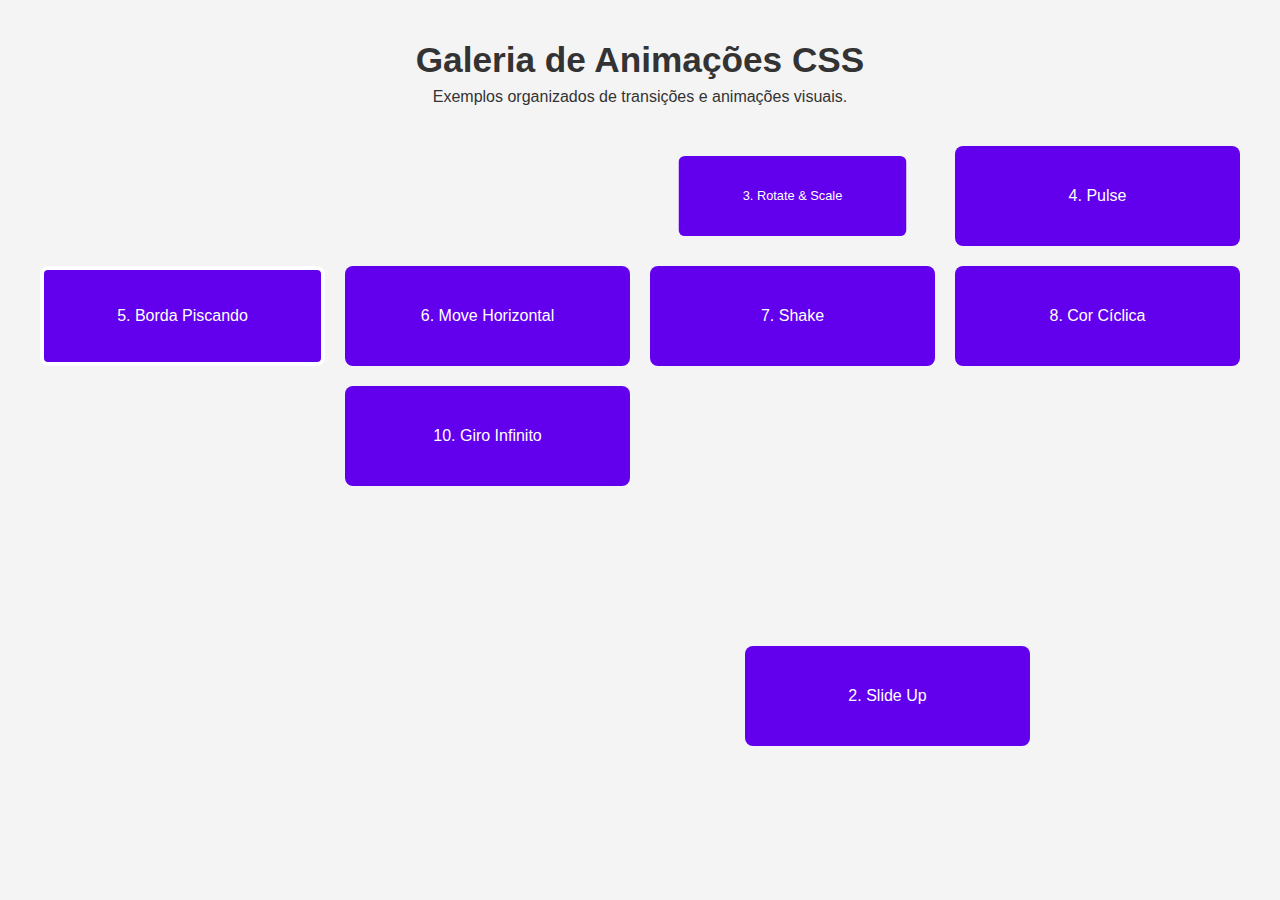
<file: Animacoes/index.html>
<!DOCTYPE html>
<html lang="pt-br">
<head>
  <meta charset="UTF-8" />
  <meta name="viewport" content="width=device-width, initial-scale=1" />
  <title>Galeria de Animações CSS</title>
  <link rel="stylesheet" href="styles.css" />
</head>
<body>
  <header>
    <h1>Galeria de Animações CSS</h1>
    <p>Exemplos organizados de transições e animações visuais.</p>
  </header>

  <main class="grid">
    <div class="box box1">1. Fade In</div>
    <!-- <div class="box box2">2. Slide Up</div>
    <div class="box box3">3. Rotate &amp; Scale</div>
    <div class="box box4">4. Pulse</div>
    <div class="box box5">5. Borda Piscando</div>
    <div class="box box6">6. Move Horizontal</div>
    <div class="box box7">7. Shake</div>
    <div class="box box8">8. Cor Cíclica</div>
    <div class="box box9">9. Crescer Vertical</div>
    <div class="box box10">10. Giro Infinito</div> -->

    <div class="box box2">2. Slide Up</div>
    <div class="box box3">3. Rotate &amp; Scale</div>
    <div class="box box4">4. Pulse</div>
    <div class="box box5">5. Borda Piscando</div>
    <div class="box box6">6. Move Horizontal</div>
    <div class="box box7">7. Shake</div>
    <div class="box box8">8. Cor Cíclica</div>
    <div class="box box9">9. Crescer Vertical</div>
    <div class="box box10">10. Giro Infinito</div>

  </main>

  <footer>
  </footer>
</body>
</html>
</file>
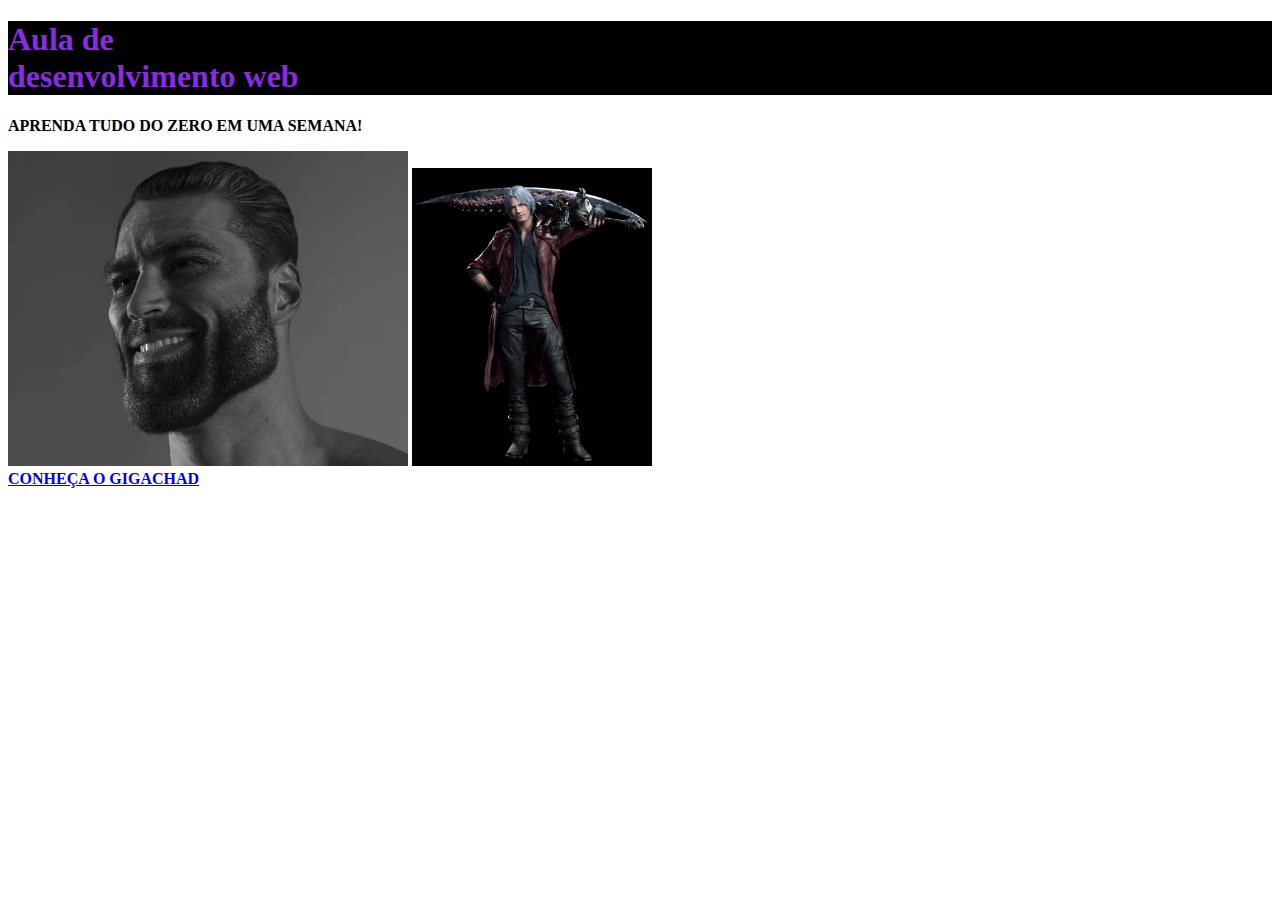
<file: PW03/index.html>
<!DOCTYPE html>
<html lang="pt-br">
<head> <!--METADADOS E TITULO-->
    <meta charset="UTF-8">   
    <title>ONICHAN</title>
</head>
<body> <!--CONTEUDO DA PÁGINA-->
    <h1 style="color:blueviolet; font: size 16px; background-color: black;">
        Aula de <br/>desenvolvimento <b>web<b\>

    </h1> <!--tag br é quabra de linha, tag b deixa em negrito e a tag p deixa um parágrafo-->
    <p>APRENDA TUDO DO ZERO EM UMA SEMANA!</p>
   


    <abbr title="GIGACHAD EM SEU AUGE, FORMADO EM ENGENHARIA DE SOFTWARE"><img src="giga.png" width="400px"></abbr>
    <img src="Dante.png" alt="Lindão do Dante" width="240px;" style="background-color: black;">
    <a href="https://online.hitpaw.com.br/learn/gigachad.html" target="_blank"><br/>CONHEÇA O GIGACHAD</a>
</body>
</html>
</file>
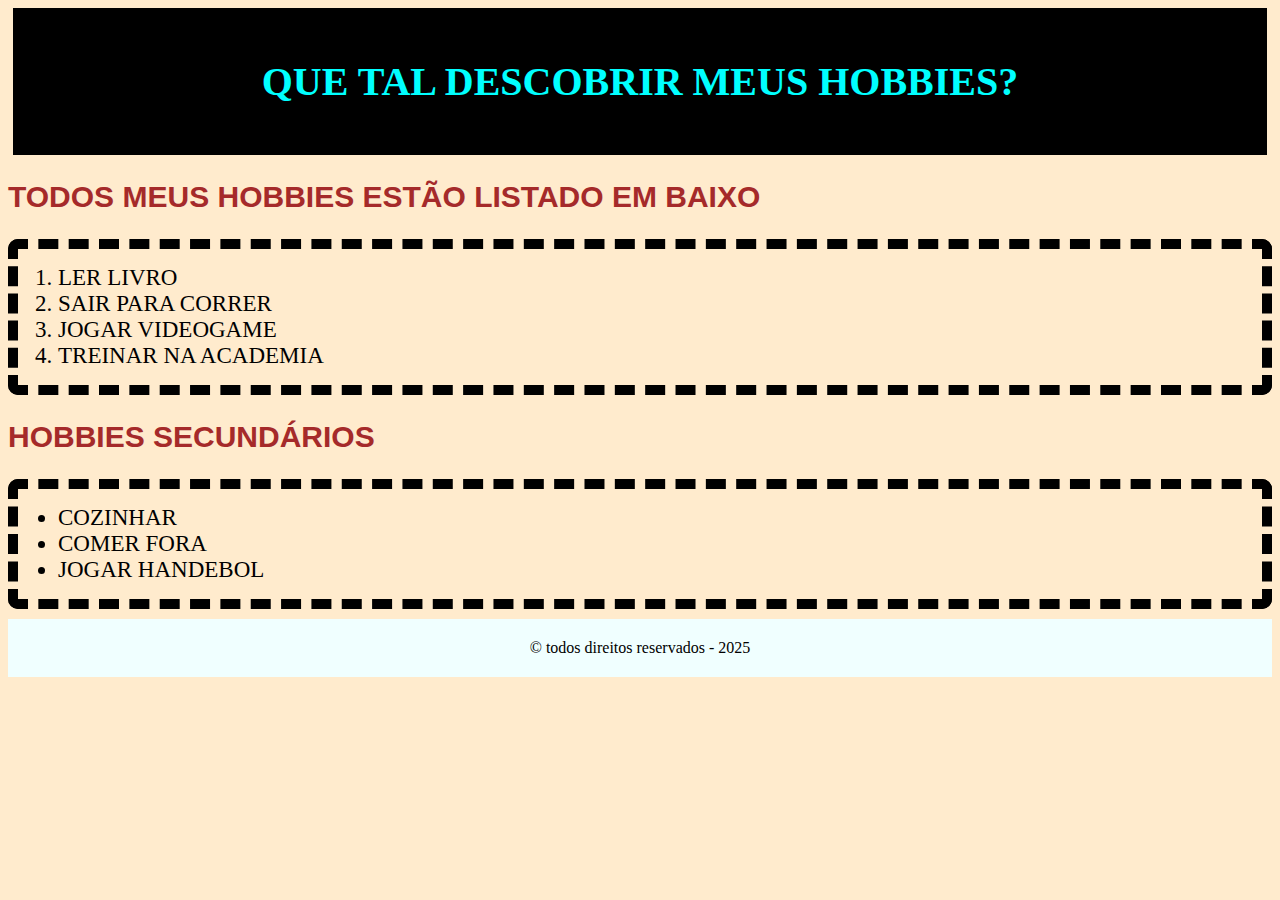
<file: PW05/index.html>
<!DOCTYPE html>
<html lang="en">
 <head>
    <meta charset="UTF-8">    
    <title>WEB ESTILIZADO</title>
    <link rel="stylesheet" href="style.css">
 </head>
 <body>
    <header>
        <h1 style="color:aqua; background-color:black; font-size: 40px; ">QUE TAL DESCOBRIR MEUS HOBBIES?</h1>        
    </header>
    
    <main>
        <h2>TODOS MEUS HOBBIES ESTÃO LISTADO EM BAIXO</h2>
        <div class="lista"> <!--utilizada para agrupar conteúdos-->
            <ol> <!--listas ordenas por numeração-->
                <li>LER LIVRO</li>
                <li>SAIR PARA CORRER</li>
                <li>JOGAR VIDEOGAME</li>
                <li>TREINAR NA ACADEMIA</li>        
            </ol>
        </div>
        
    
        <h2>HOBBIES SECUNDÁRIOS</h2>
        <div class="lista">
            <ul> <!--lista sem ordenação-->
                <li>COZINHAR</li>
                <li>COMER FORA</li>
                <li>JOGAR HANDEBOL</li>
            </ul>
        </div>
    </main>
    
    

    <footer>&copy; todos direitos reservados - 2025 </footer>
 </body>
 
</html>
</file>
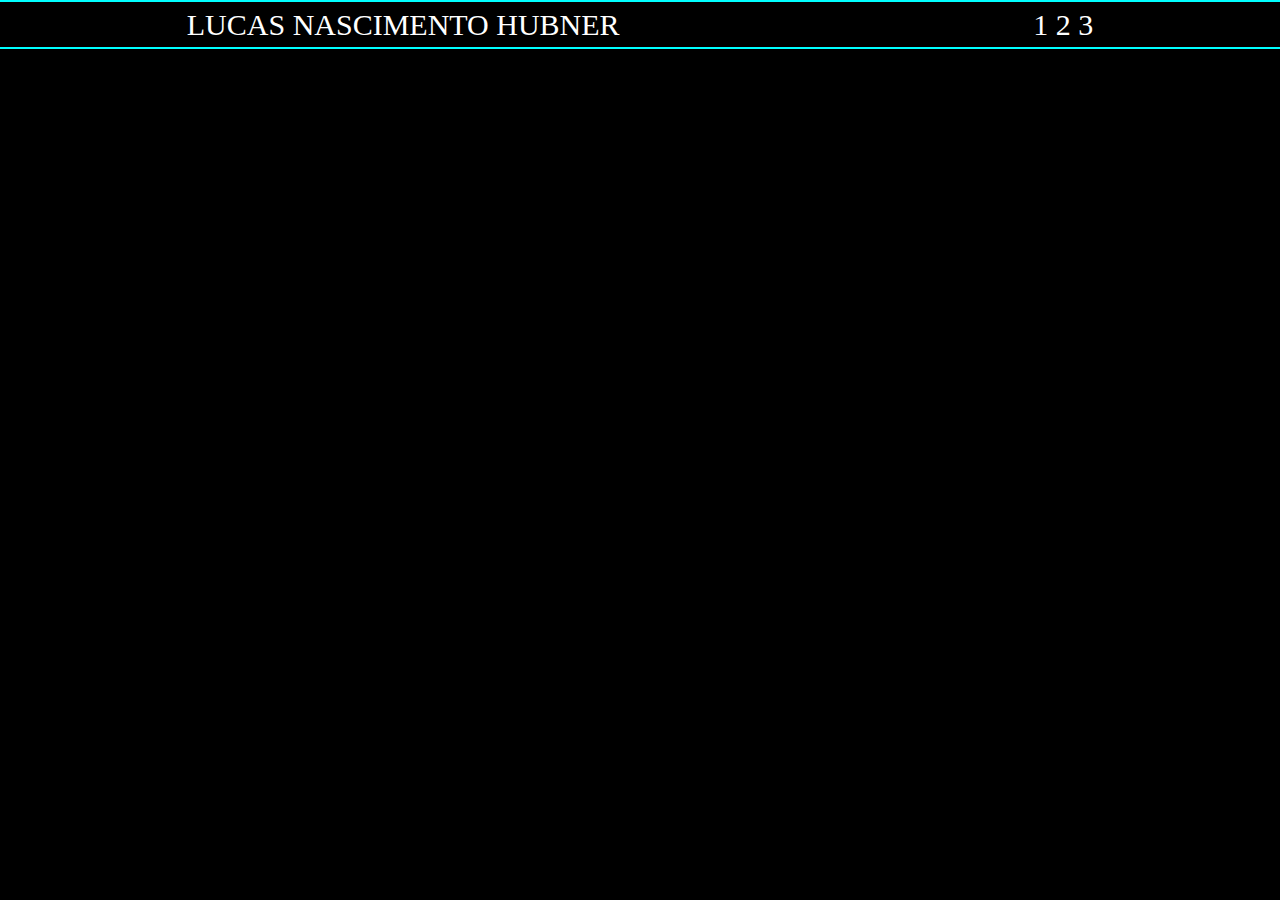
<file: PW07/index.html>
<!DOCTYPE html>
<html lang="pt-br">
<head>
    <meta charset="UTF-8">
    <meta name="viewport" content="width=device-width, initial-scale=1.0">
    <title>MEU PORTFÓLIO</title>
    <link rel="stylesheet" href="styles.css">
</head>
<body>
    <main>
        <header>
            <nav>
                <div class="name">LUCAS NASCIMENTO HUBNER<div class="perfil-image"></div></div>
                <ul class="nav-links">
                    <li class="li-group">1</li>
                    <li class="li-group">2</li>
                    <li class="li-group">3</li>
                </ul>
            </nav>
        </header>

    </main>
    <footer></footer>    
</body>
</html>
</file>
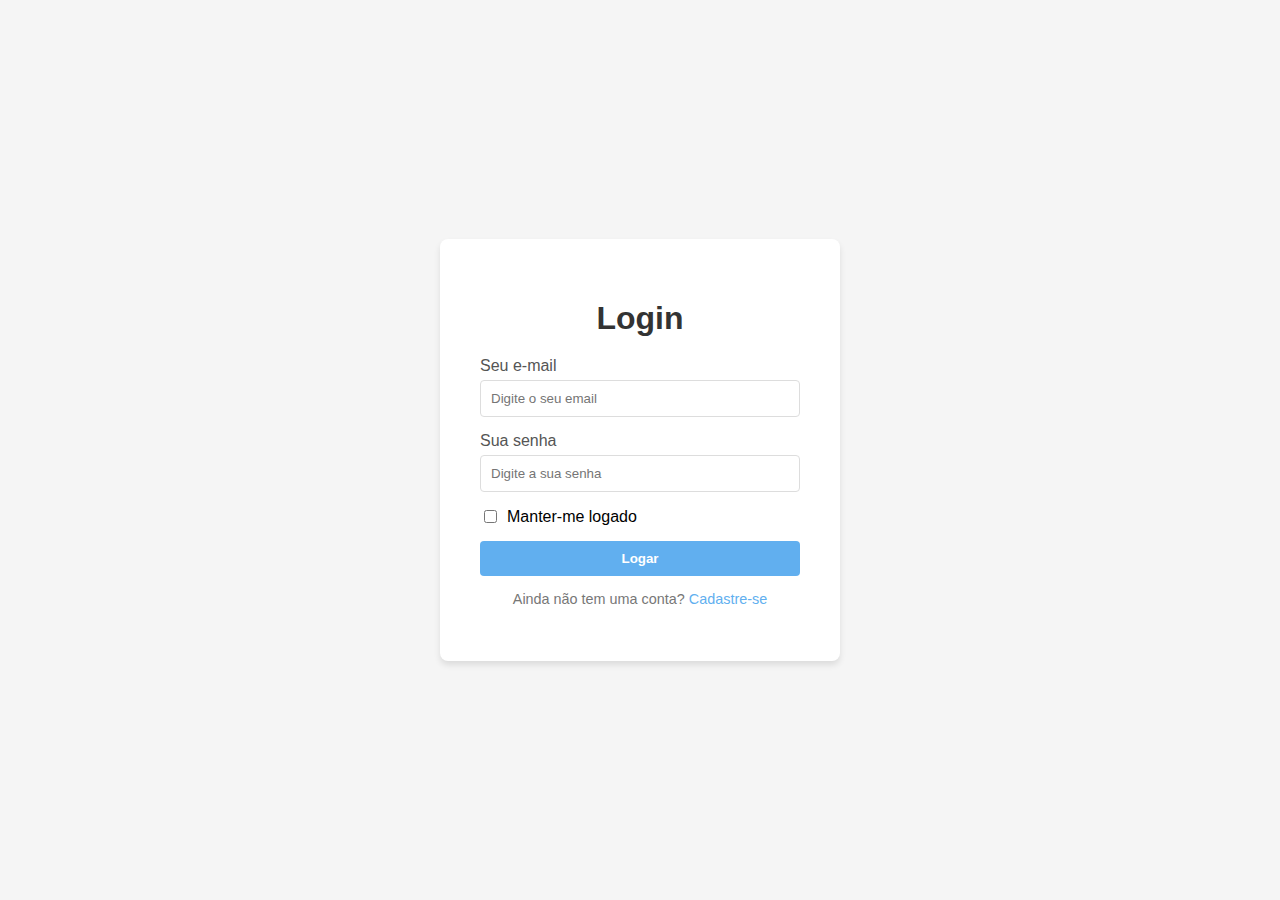
<file: TelaLogin/index.html>
<!DOCTYPE html>
<html lang="pt-BR">

<head>
    <meta charset="UTF-8">
    <meta name="viewport" content="width=device-width, initial-scale=1.0">
    <title>Tela de login</title>
    <link rel="stylesheet" href="style.css">
</head>

<body>
    <div class="login-container">
        <h1>Login</h1>
        <form>
            <div class="form-group">
                <label>Seu e-mail</label>
                <input type="email" placeholder="Digite o seu email">
            </div>

            <div class="form-group">
                <label>Sua senha</label>
                <input type="password" placeholder="Digite a sua senha">
            </div>

            <div class="form-check">
                <input type="checkbox">
                <label>Manter-me logado</label>
            </div>

          

            

            <button type="submit">Logar</button>
            
        </form>
        <p>Ainda não tem uma conta? <a href="#">Cadastre-se</a></p>
    </div>
</body>

</html>
</file>
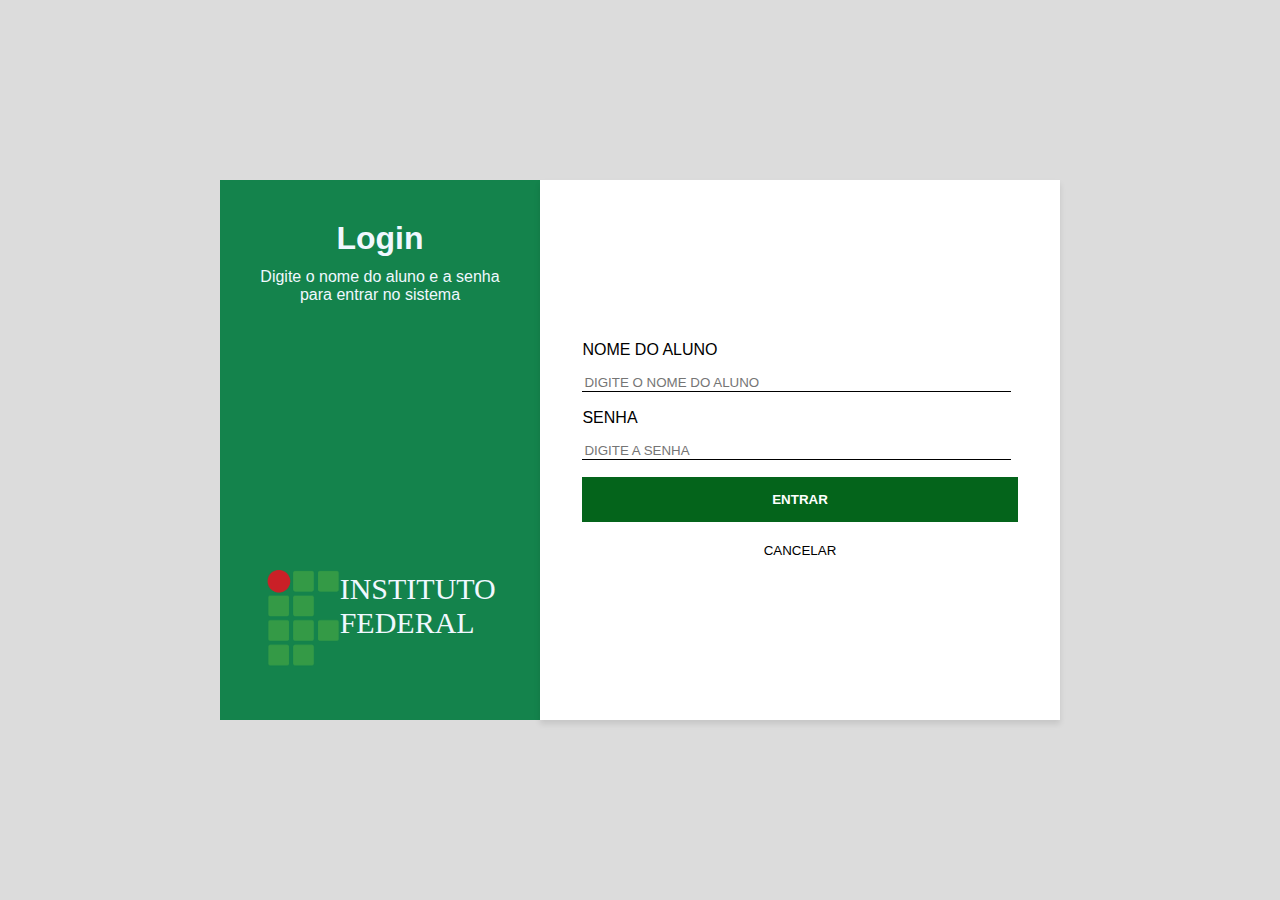
<file: TelaLoginAtividade/index.html>
<!DOCTYPE html>
<html lang="pt-BR">

<head>
    <meta charset="UTF-8">
    <meta name="viewport" content="width=device-width, initial-scale=1.0">
    <title>Tela de login</title>
    <link rel="stylesheet" href="styles.css">
</head>

<body>
    <div class="intro-container">

        <h1>Login</h1>
        <span>Digite o nome do aluno e a senha para entrar no sistema</span>
        <div class="img-container">
            <img src="./img/IFRO-COL-vertical.png" alt="Logo do Ifro">
            <p>Instituto<br>Federal</p>
        </div>
        
    </div>
    <div class="login-container">
        <form>
            <div class="form-group">
                <label>NOME DO ALUNO<br></label>
                <input type="text" placeholder="DIGITE O NOME DO ALUNO">
            </div>
            <div class="form-group">
                <label>SENHA<br></label>
                <input type="password" placeholder="DIGITE A SENHA">
            </div>

            <button type="submit" id="logar">ENTRAR</button>
            <button type="reset" id="cancelar">CANCELAR</button>
        </form>
    </div>
</body>

</html>
</file>
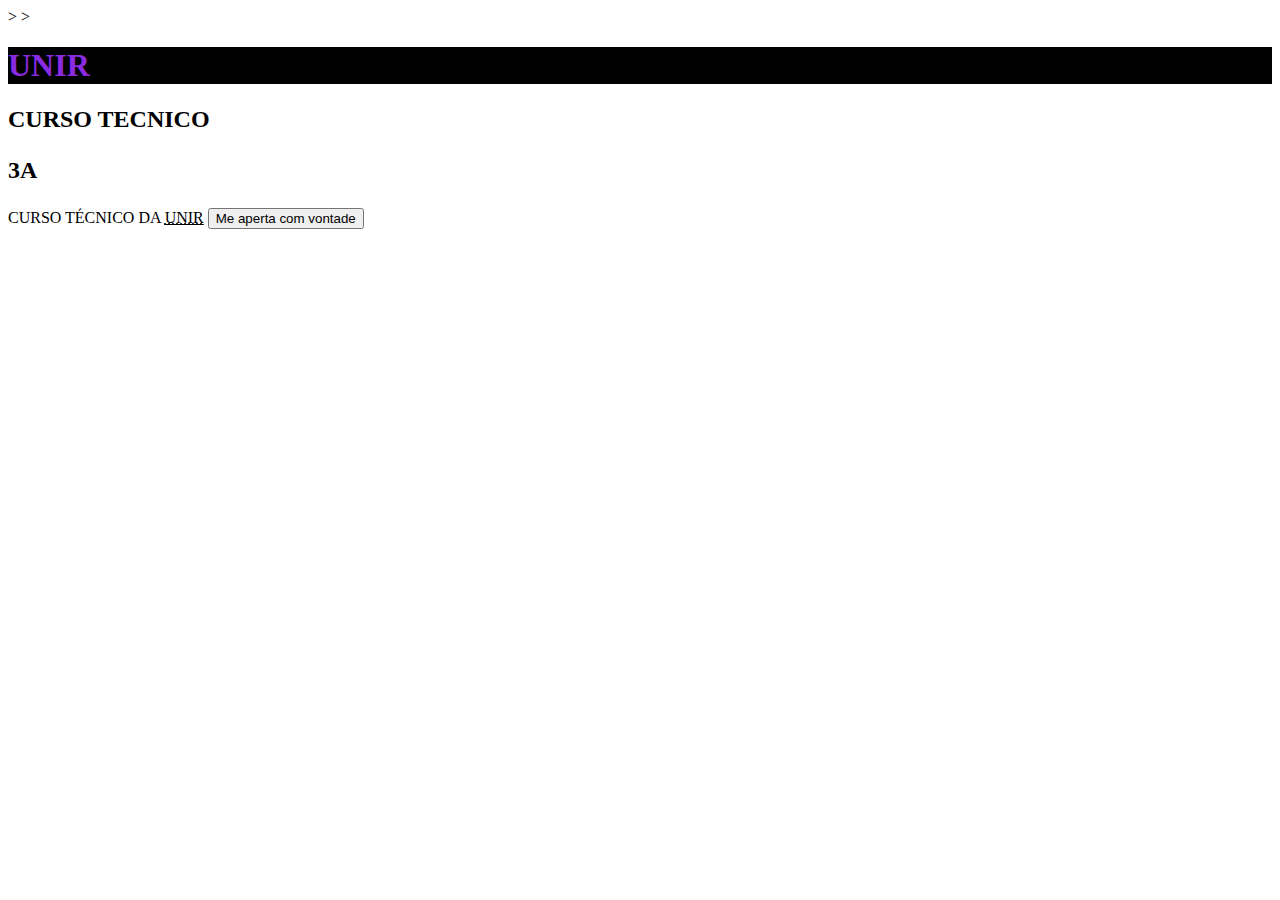
<file: PW01/esqueleto.html>
<!DOCTYPE html>
<html lang="pt-br"> <!--LINGUAGEM DEFINIDA-->>


<head> <!--CABEÇA-->>
   

    <meta charset="UTF-8">
    <title>WEBSITE</title>
    <link rel ="stylesheet" href = "roupa.css"> <!--stylersheet"otimização"-->
    <script src="acoes.js"></script>
</head>
<body> <!--corpo-->
    <h1>UNIR</h1>
    <h2><b>CURSO TECNICO <p>3A</p></b></h2>
                    
                    <p>CURSO TÉCNICO DA <u><abbr title="UNIR">UNIR</abbr></u>
                        <button onclick="gtr34()">Me aperta com vontade</button>
<body>

</html>
</file>
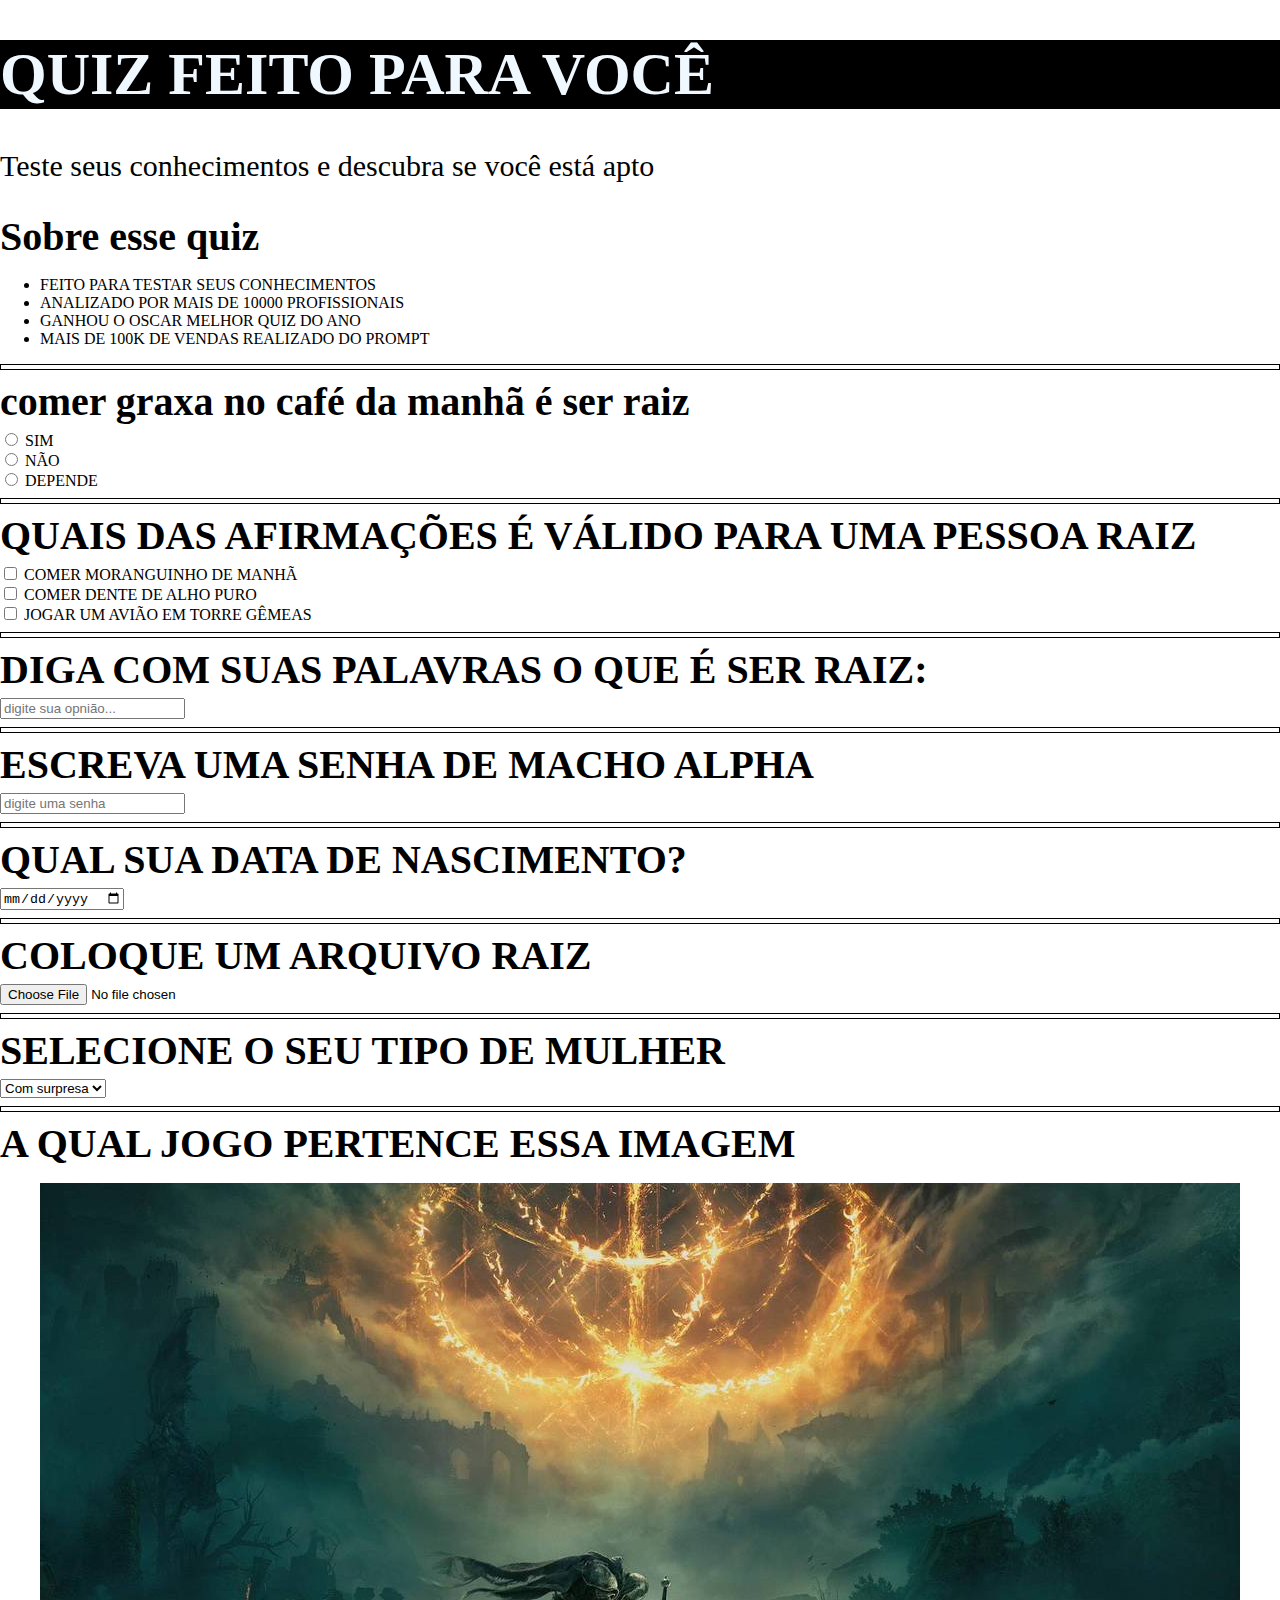
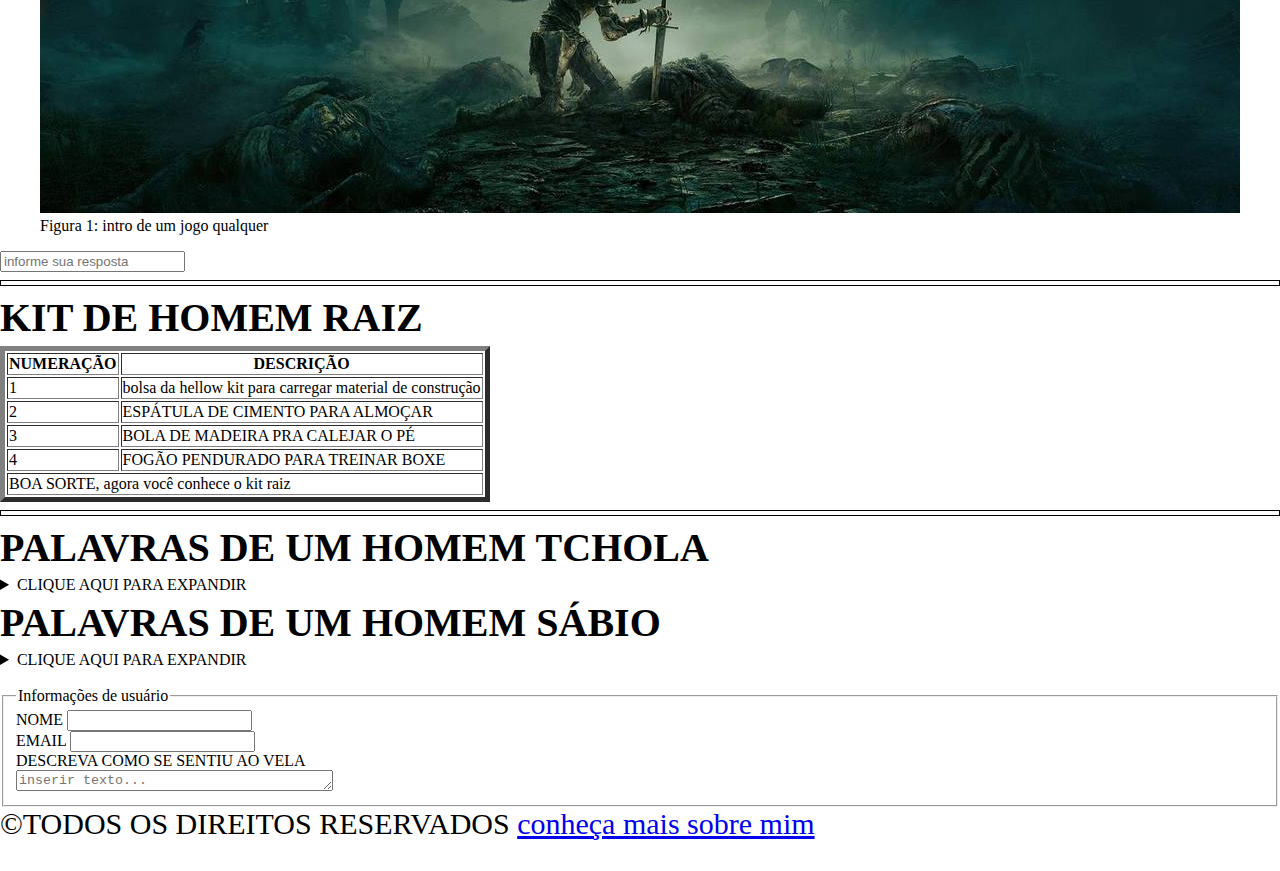
<file: PW02/esqueleto.html>
<!DOCTYPE html> <!--estou declarando o tipo de documento ou seja do tipo html-->
<!--
<h1>MORRA</h1> DE H1 ATÉ H2 É DECRESCENTE TAMANHO DA FONTE
<h2>MORRA</h2>
<h3>MORRA</h3>
<h4>MORRA</h4>
<h5>MORRA</h5>
<h6>MORRA</h6>
<head></head>
<body></body> -->

<html lang="pt-br"> <!--onde fica todo o conteúdo da página-->

 <head>

  <title>Aprendendo html</title> <!--será exibido na aba do navegador-->
  <meta charset="UTF-8">
  <meta name ="description"content="Um quiz para recuperar sua masculinidade"> <!--<meta name="description": Especifica que a meta tag é destinada à descrição da página. content="Um quiz para recuperar sua masculinidade": Define o conteúdo da descrição, que neste caso é um texto que explica o propósito da página.-->
  <link rel="stylesheet" href="style.css">
 </head> <!--comando head é o cabeçalho ou seja o titulo do site, o topo-->

 <body>
  <header>
    <h1>QUIZ FEITO PARA VOCÊ</h1>
    <p>Teste seus conhecimentos e descubra se você está apto</p> <!--é usado para definir um parágrafo de texto-->
  </header> <!--No HTML, o elemento <header> representa o cabeçalho de uma página ou de uma seção da página. Ele geralmente contém elementos como o título, menu de navegação, logotipos ou informações introdutórias.-->
  <main>
    <!--introdução-->
    <section>
        <h2>Sobre esse quiz</h2>
        <ul class="lista">
          <li>FEITO PARA TESTAR SEUS CONHECIMENTOS</li>
          <li>ANALIZADO POR MAIS DE 10000 PROFISSIONAIS</li>
          <li>GANHOU O OSCAR MELHOR QUIZ DO ANO</li>
          <li>MAIS DE 100K DE VENDAS REALIZADO DO PROMPT</li>
        </ul>
    </section>
    <!--Pergunta multipla escolha--><hr>
    <section>
      <h2>comer graxa no café da manhã é ser raiz</h2>
      <form>    
        <input type="radio" name="pergunta1" id="p1" value="SIM"> 
        <label for="p1">SIM<br></label>

        <input type="radio" name="pergunta1" id="p2" value="NÃO"> 
        <label for="p2">NÃO<br></label>       
        
        <input type="radio" name="pergunta1" id="p3" value="DEPENDE">
        <label for="p3">DEPENDE<br></label><hr>
      </form>
      <h2>QUAIS DAS AFIRMAÇÕES É VÁLIDO PARA UMA PESSOA RAIZ</h2>
      <form>
        <input type="checkbox" name="afirmacao1" id="a1" value="a1">
        <label for="a1">COMER MORANGUINHO DE MANHÃ<BR></label>
        <input type="checkbox" name="afirmacao2" id="a2" value="a2">
        <label for="a2">COMER DENTE DE ALHO PURO<BR></label>
        <input type="checkbox" name="afirmacao3" id="a3" value="a3">
        <label for="a3">JOGAR UM AVIÃO EM TORRE GÊMEAS</label>
        
      </form>
      
    </section>
    <!--FAÇA O USUÁRIO DIGITAR--><hr>
    <section>
      <h2>DIGA COM SUAS PALAVRAS O QUE É SER RAIZ:</h2>
      <form>
        <input type="text" id="r1" name="resposta1" placeholder="digite sua opnião...">
      </form>
    </section>
    <!--senha--><hr>
    <section>
      <h2>ESCREVA UMA SENHA DE MACHO ALPHA</h2>
      <form>
        <input type="password" id="r2" name="resposta2" placeholder="digite uma senha"><!--placeholder cria descrição fantasma-->
      </form>
    </section>
    <!--data--><hr>
    <section>
      <h2>QUAL SUA DATA DE NASCIMENTO?</h2>
      <form>
        <input type="date" id="r3" name="resposta3">
      </form>     
    </section>
    <!--caixa de upload de arquivo--><hr>
    <section>
      <form>
        <h2>COLOQUE UM ARQUIVO RAIZ</h2>
        <input type="file" id="arquivo" name="caixaFile">
      </form>
    </section>
    <!--menu suspenso--><hr>
    <section>
      <h2>SELECIONE O SEU TIPO DE MULHER</h2>
      <form>
        <select name="menu01" id="01">                 
          <option value="option1">Com surpresa</option>
          <option value="option2">Normal</option>
          <option value="option3">Gótica</option>
          <option value="option4">Fria</option>
          <option value="option5">Viva</option>
        </select>
      </form>
    </section>
    <!--imagem--><hr>
    <section>
      <h2>A QUAL JOGO PERTENCE ESSA IMAGEM</h2>
      <figure>
        <img src="./assets/eldenRing.jpg" alt="Elden Ring"><br>
        <figcaption>Figura 1: intro de um jogo qualquer</figcaption><!--A tag <figcaption> exibe uma legenda para o elemento <figure>-->
      </figure>
       <input type="text" id="fg1" name="figura1" placeholder="informe sua resposta">      
    </section>
    <!--Criação de uma tabela--><hr> 
    <section>
      <h2>KIT DE HOMEM RAIZ</h2>
      <table border="5">
        <thead> <!--cabeçalho da tabela-->
          <tr>
            <th>NUMERAÇÃO</th>
            <th>DESCRIÇÃO</th>
          </tr>
        </thead>
        <tbody><!--conteúdo principal da tabela-->
          <tr>
            <td>1</td> <!--tag <td> usada para criar célula-->
            <td>bolsa da hellow kit para carregar material de construção</td>         
          </tr>
            <td>2</td>
            <td>ESPÁTULA DE CIMENTO PARA ALMOÇAR</td>
          </tr>
          <tr>
            <td>3</td>
            <td>BOLA DE MADEIRA PRA CALEJAR O PÉ</td>
          </tr>
          <tr>
            <td>4</td>
            <td>FOGÃO PENDURADO PARA TREINAR BOXE</td>
          </tr>
        </tbody>
        <tfoot><!--rodapé de uma tabela-->
          <tr>
            <td colspan="2">BOA SORTE, agora você conhece o kit raiz</td><!--atributo colspan é o numero de colunas á ser equipado por um elemento-->
          </tr>
        </tfoot>
      </table>
    </section><hr> 
    <!--lista desordenada-->
    <section>
      <h2>PALAVRAS DE UM HOMEM TCHOLA</h2>
      <details>
        <summary>CLIQUE AQUI PARA EXPANDIR</summary><!--nomeando a tag-->
        <ul>
          <li>NÃO ME RELACIONO COM FÊMEAS POIS NÃO SÃO DIGNAS</li>
          <li>QUEM QUER TUDO ACABA SEM NADA</li>        
        </ul>
      </details> <!--engloba dados dentro de um espaço-->
      
    </section>
    <!--lista ordenada-->
    <section>
      <h2>PALAVRAS DE UM HOMEM SÁBIO</h2>
      <details>
        <summary>CLIQUE AQUI PARA EXPANDIR</summary><!--nomeando a tag-->
        <ol>
          <li>ÁGUA MOLE, PEDRA DURA, TANTO BATE QUE ATÉ FURA</li>
          <li>CABEÇA FRIA, PIKA QUENTE</li>        
        </ol>
      </details><br>
      
    </section>
    
    <!--FEEDBACK-->
    <section>       
      <form>
        
        <fieldset>
          <legend>Informações de usuário</legend> <!--legenda do fio-->
          <label for="nome">NOME</label>
          <input type="text" id="nome" name="nome"><br>
          <label for="email">EMAIL</label>
          <input  type="email" id="email" name="email"><br>
          <label for="feed">DESCREVA COMO SE SENTIU AO VELA</label>
          <br><textarea id="feed" name="feed" rows="1" cols="37" placeholder="inserir texto..."></textarea> <!--comando rows defini quantidade de linhas inicial--> <!--cols defini numero de colunas inicial-->       
          
        </fieldset>
        
      </form>
    </section>
  </main
  
  <footer>
    <p>&copyTODOS OS DIREITOS RESERVADOS <a href="https://pt.wikipedia.org/wiki/F%C3%BChrer" target="_blank">conheça mais sobre mim</a></p>
    
  </footer>
  
    <!--Em HTML, o elemento <main> é utilizado para indicar a área principal do conteúdo em uma página web. Ele é uma tag semântica, ou seja, ela tem um significado específico que ajuda a dar mais estrutura e clareza ao código, tanto para desenvolvedores quanto para mecanismos de busca e tecnologias assistivas (como leitores de tela).-->
    <!--Uma tag semântica em HTML é uma tag que tem um significado claro e descritivo sobre o conteúdo que ela envolve. Em outras palavras, o nome da tag já indica a sua função dentro da estrutura da página, facilitando o entendimento tanto para desenvolvedores quanto para navegadores e tecnologias assistivas, como leitores de tela.-->
      
 </body> <!---é o conteúdo de um docuymento html-->

</html><!--fim da estrutura-->
</file>
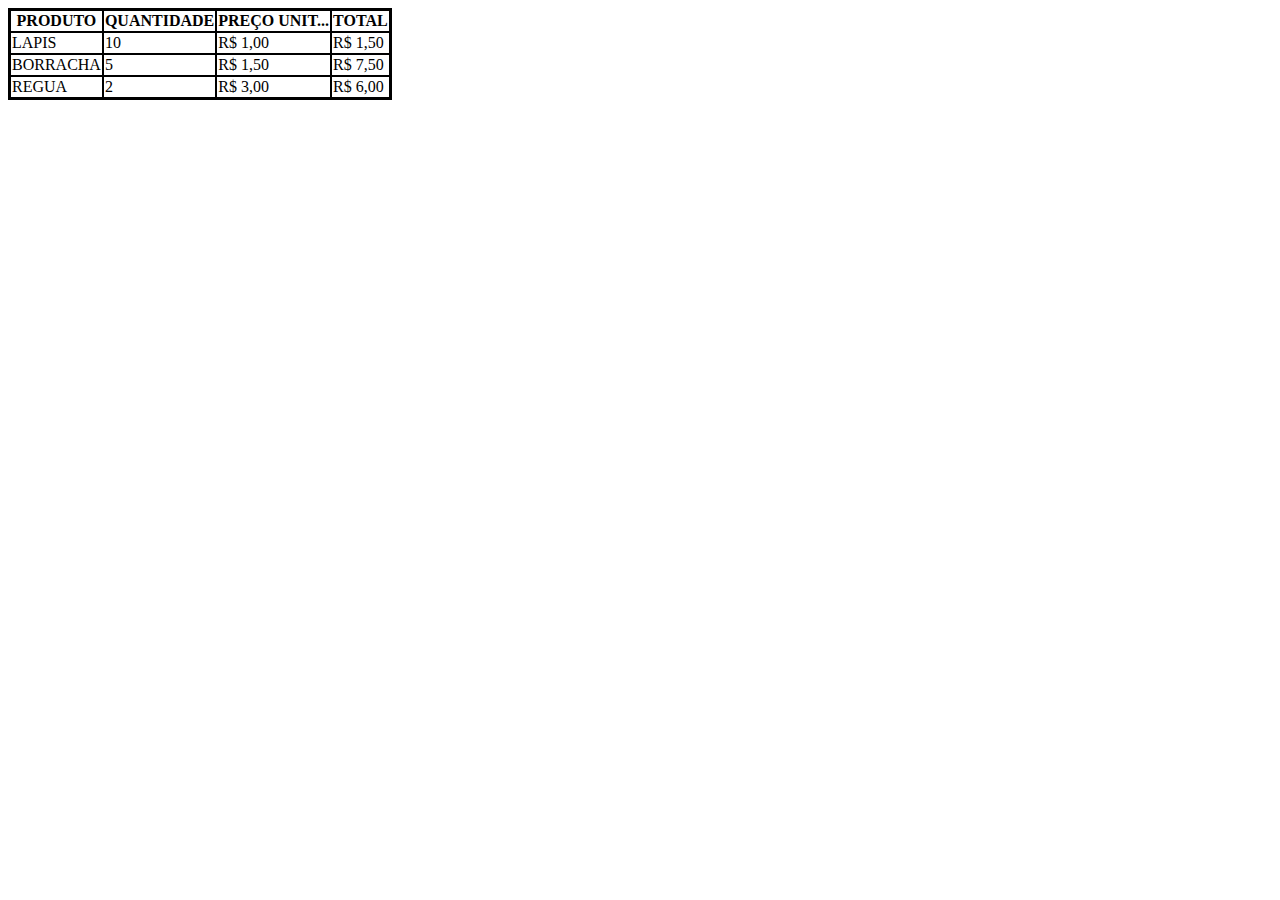
<file: PW08/tabela-produtos.html>
<!DOCTYPE html>
<html lang="pt-br">
<head>
    <meta charset="UTF-8">
    <meta name="viewport" content="width=device-width, initial-scale=1.0">
    <title>Table</title>
    <link rel="stylesheet" href="styles.css">
</head>
<body>
    <table>
        <thead>
            <tr>
                <th>PRODUTO</th>
                <th>QUANTIDADE</th>
                <th>PREÇO UNIT...</th>
                <th>TOTAL</th>
            </tr>
        </thead>
        <tbody>
            <tr>
                <td>LAPIS</td>
                <td>10</td>
                <td>R$ 1,00</td>
                <td>R$ 1,50</td>
            </tr>
            <tr>
                <td>BORRACHA</td>
                <td>5</td>
                <td>R$ 1,50</td>
                <td>R$ 7,50</td>
            </tr>
            <tr>
                <td>REGUA</td>
                <td>2</td>
                <td>R$ 3,00</td>
                <td>R$ 6,00</td>
            </tr>
        </tbody>
    </table>
</body>
</html>
</file>
<file: PW05/style.css>
h1{
    padding: 50px;
    margin: 5px;
    text-align: center;
}
h2{
    color:brown; font-size: 30px;
    font-family:'Segoe UI', Tahoma, Geneva, Verdana, sans-serif;
}
html{
    background-color:blanchedalmond;
}
li{
    color:black; 
    font-size:23px;
    font-weight: bolder outset red;
    text-align:left    
}
.lista{
    border: 10px ;
    border-style:dashed;
    border-radius: 10px;
    border-width: 10px;
}
footer{
    color: black;
    margin-top: 10px;
    padding: 20px;    
    background-color: azure;
    text-align: center;
}
</file>
<file: PW07/styles.css>
body{
    padding: 0px;
    margin: 0px;
    background-color: black;
    color:white;
    font-size: 30px;        
}
nav{
    display: flex;
    justify-content: space-around;
    align-items: center;
    height: 5vh;
    background-color: black;
    border-top: 2px solid;
    border-bottom: 2px solid;
    border-color: aqua;
    overflow: hidden;
}
nav li{
    display: inline-block;
    list-style: none;
}
</file>
<file: TelaLoginAtividade/styles.css>
body{
    margin: 0;
    padding: 0;
    background: gainsboro;
    font-family:Arial, Helvetica, sans-serif;
    display: flex;
    justify-content: center;
    align-items: center;
    height: 100vh;
}
.intro-container{
    background: #14834c;
    height: 60vh;
    width: 320px;
    display:flex;
    flex-direction: column;
    justify-content: space-around;
    align-items: center;
    color:aliceblue;      
}
.intro-container span{
    display:flex;
    margin-top: -50px;
    height: 100vh;
    text-align: center;
    padding: 40px;
}
.intro-container h1{
    display:flex;
    margin-top: 40px
}

img{
    height: 100px;
}
.img-container{
    display: flex;    
    align-items: end;    
    margin-bottom: 50px;
    font-family:'Times New Roman', Times, serif;
    text-transform: uppercase;
    font-size: 30px;
}
.img-container p{
    
    display: inline;
    vertical-align: bottom;
}
.login-container{

    background: #ffffff;          /* Fundo branco para o container */
    padding: 0px;               /* Espaçamento interno */    
    box-shadow: 0 4px 6px rgba(0, 0, 0, 0.1); /* Aplica sombra para profundidade */
    width: 520px;                 /* Largura fixa do container */
    display: flex;                /* Ativa Flexbox para o container */
    flex-direction: column;       /* Organiza os itens em coluna */
    align-items: center;  
    height: 60vh;
    justify-content: center;
    
}

form{
    width: auto;
    display: flex;
    flex-direction: column;
}
.form-group{
    padding-bottom: 50px;
    margin-right: 300px;
}
.form-group input{                   
  border-bottom:inherit; 
  overflow: hidden;
  white-space: nowrap;
  border: none;
  border-bottom: 1px solid black;
  padding-right: 250px;
  position:absolute;
  margin-top: 15px;
     
}

#logar{
    padding: 15px;              
    border: none;             
           
    background: #04641b;        
    color: #ffffff;              
    font-weight: bold;          
    cursor: pointer;            
    transition: background 0.3s ease; 
    
}
#cancelar{
    margin-top: 20px;
    border: none;
    background: none;
    cursor: pointer;
}
</file>
<file: PW01/roupa.css>
h1{
    color:blueviolet; 
    background-color: black;
}
</file>
<file: PW02/style.css>
h1{
    font-size: 60px; /*tamanho da fonte do texto*/
    background-color:black; /*corde fundo*/
    color:aliceblue; /*cor do texto*/
}
h2{
    font-size: 40px;
    margin-top:0px;   /*distancia de um elemento ao redor*/
    margin-block: 5px;
}
p{
    font-size: 30px;
    margin-top: 0px;
}
.lista{
   
 
}
hr{
    
    border: 1px solid black; /*tamnho, tipo e cor*/
    padding: 2px; /*espaço interno da borda*/
    
}
body{
    margin: 0;
    padding: 0;
}
</file>
<file: PW08/styles.css>
table{
    border: 3px solid black;
    border-collapse: collapse;
}
td{
    border: 2px solid black;
}
th{
    border: 2px solid black
}
</file>
<file: Animacoes/styles.css>
/* Reset e base */
* {
  box-sizing: border-box;
  margin: 0;
  padding: 0;
}

body {
  font-family: "Segoe UI", sans-serif;
  background-color: #f4f4f4;
  color: #333;
  padding: 40px 20px;
  display: flex;
  flex-direction: column;
  align-items: center;
}

header {
  text-align: center;
  margin-bottom: 40px;
}

h1 {
  font-size: 2.2rem;
  margin-bottom: 8px;
}

.grid {
  display: grid;
  grid-template-columns: repeat(auto-fit, minmax(240px, 1fr));
  gap: 20px;
  width: 100%;
  max-width: 1200px;
}

/* Caixa base */
.box {
  background: #6200ee;
  color: #fff;
  padding: 20px;
  text-align: center;
  border-radius: 8px;
  font-weight: 500;
  min-height: 100px;
  display: flex;
  justify-content: center;
  align-items: center;
  border: 4px solid transparent;
}

/* 1. Fade In */
.box1 {
  opacity: 0;
  animation: fadeIn 10s forwards;
}
@keyframes fadeIn {
  to { opacity: 0.5; }
}

/* 2. Slide Up */
.box2 {
  transform: translateX(400px) translateY(500px);
  animation: slideUp 3s ease-out forwards;
}
@keyframes slideUp {
  to { transform: translateX(0); transform: translateY(0);}
}

/* 3. Rotate & Scale */
.box3 {
  transform: scale(0.8) rotate(0deg);
  animation: rotateScale 2s ease-in-out forwards;
}
@keyframes rotateScale {
  50%  { transform: scale(1.2) rotate(360deg); }
  100% { transform: scale(1) rotate(0deg); }
}

/* 4. Pulse */
.box4 {
  animation: pulse 2s infinite ease-in-out;
}
@keyframes pulse {
  0%   { transform: scale(1); opacity: 1; }
  50%  { transform: scale(1.1); opacity: 0.7; }
  100% { transform: scale(1); opacity: 1; }
}

/* 5. Border Blink */
.box5 {
  border: 4px solid #fff;
  animation: blinkBorder 1s step-start infinite;
}
@keyframes blinkBorder {
  0%, 100% { border-color: #fff; }
  50%     { border-color: #ff0000; }
}

/* 6. Horizontal Move */
.box6 {
  position: relative;
  animation: moveRight 3s linear infinite;
}
@keyframes moveRight {
  0%   { left: -300%; }
  100% { left: 300%; }
}

/* 7. Shake */
.box7 {
  animation: shake 0.5s ease-in-out infinite;
}
@keyframes shake {
  0%   { transform: translateX(0); }
  25%  { transform: translateX(-5px); }
  50%  { transform: translateX(5px); }
  75%  { transform: translateX(-5px); }
  100% { transform: translateX(0); }
}

/* 8. Color Cycle */
.box8 {
  animation: colorCycle 4s ease-in-out infinite;
}
@keyframes colorCycle {
  0%   { background-color: #6200ee; }
  50%  { background-color: #2962ff; }
  100% { background-color: #00c853; }
}

/* 9. Grow Down */
.box9 {
  transform: scaleY(0);
  transform-origin: top;
  animation: growDown 1s ease-out forwards;
}
@keyframes growDown {
  to { transform: scaleY(1); }
}

/* 10. Spin */
.box10 {
  animation: spin 4s linear infinite;
}
@keyframes spin {
  from { transform: rotate(0deg); }
  to   { transform: rotate(360deg); }
}

footer {
  margin-top: 40px;
  font-size: 0.9rem;
  color: #777;
}
</file>
<file: TelaLogin/style.css>
/* Reset de margens e paddings; configura fonte, fundo e centraliza os elementos com Flexbox */
body {
    margin: 0;                /* Remove a margem padrão */
    padding: 0;               /* Remove o padding padrão */
    background: #f5f5f5;       /* Define a cor de fundo da página */
    font-family: Arial, sans-serif; /* Define a fonte padrão */
    display: flex;            /* Ativa o Flexbox no body */
    justify-content: center;  /* Centraliza horizontalmente os itens */
    align-items: center;      /* Centraliza verticalmente os itens */
    height: 100vh;            /* Define a altura igual à altura da viewport */
  }
  
  /* Container do formulário de login */
  .login-container {
    background: #ffffff;          /* Fundo branco para o container */
    padding: 40px;                /* Espaçamento interno */
    border-radius: 8px;           /* Arredonda os cantos do container */
    box-shadow: 0 4px 6px rgba(0, 0, 0, 0.1); /* Aplica sombra para profundidade */
    width: 320px;                 /* Largura fixa do container */
    display: flex;                /* Ativa Flexbox para o container */
    flex-direction: column;       /* Organiza os itens em coluna */
    align-items: center;          /* Centraliza os itens horizontalmente */
  }
  
  /* Estilização do título (h1) dentro do container de login */
  .login-container h1 {
    margin-bottom: 20px;         /* Espaço abaixo do título */
    color: #333333;              /* Define a cor do texto */
  }
  
  /* Estilização do formulário */
  form {
    width: 100%;                 /* O formulário ocupa toda a largura do container */
    display: flex;               /* Ativa Flexbox para organizar os elementos do formulário */
    flex-direction: column;      /* Alinha os elementos verticalmente */
  }
  
  /* Grupos de formulário para cada campo */
  .form-group {
    margin-bottom: 15px;         /* Espaço entre os grupos de formulário */
    display: flex;               /* Ativa Flexbox para organizar label e input */
    flex-direction: column;      /* Alinha label e input verticalmente */
  }
  
  /* Estilização das labels dos grupos de formulário */
  .form-group label {
    margin-bottom: 5px;          /* Espaço entre o label e o input */
    color: #555555;              /* Define a cor do texto do label */
  }
  
  /* Estilização dos inputs dos grupos de formulário */
  .form-group input {
    padding: 10px;               /* Espaçamento interno do input */
    border: 1px solid #dddddd;   /* Define a borda do input */
    border-radius: 4px;          /* Arredonda os cantos do input */
  }
  
  /* Estilização do bloco de "manter logado" */
  .form-check {
    margin-bottom: 15px;         /* Espaço abaixo do bloco */
    display: flex;               /* Ativa Flexbox para alinhar checkbox e label */
    align-items: center;         /* Alinha verticalmente os itens */
  }
  
  /* Espaçamento entre o checkbox e o label */
  .form-check input {
    margin-right: 10px;          /* Espaço à direita do checkbox */
  }
  
  /* Estilização do botão de login */
  button {
    padding: 10px;               /* Espaçamento interno do botão */
    border: none;                /* Remove a borda padrão */
    border-radius: 4px;          /* Arredonda os cantos do botão */
    background: #61AFEF;         /* Define a cor de fundo do botão */
    color: #ffffff;              /* Define a cor do texto do botão */
    font-weight: bold;           /* Coloca o texto em negrito */
    cursor: pointer;             /* Altera o cursor ao passar sobre o botão */
    transition: background 0.3s ease; /* Transição suave para mudanças de fundo */
  }
  
  /* Alteração da cor de fundo do botão ao passar o mouse */
  button:hover {
    background: #5291ce;         /* Nova cor de fundo quando o botão é hover */
  }
  
  /* Estilização do parágrafo com link de cadastro */
  .login-container p {
    margin-top: 15px;            /* Espaço acima do parágrafo */
    font-size: 0.9rem;           /* Define um tamanho menor para a fonte */
    color: #777777;              /* Define a cor do texto */
  }
  
  /* Estilização do link de cadastro */
  .login-container a {
    color: #61AFEF;              /* Define a cor do link */
    text-decoration: none;       /* Remove o sublinhado do link */
  }
</file>
